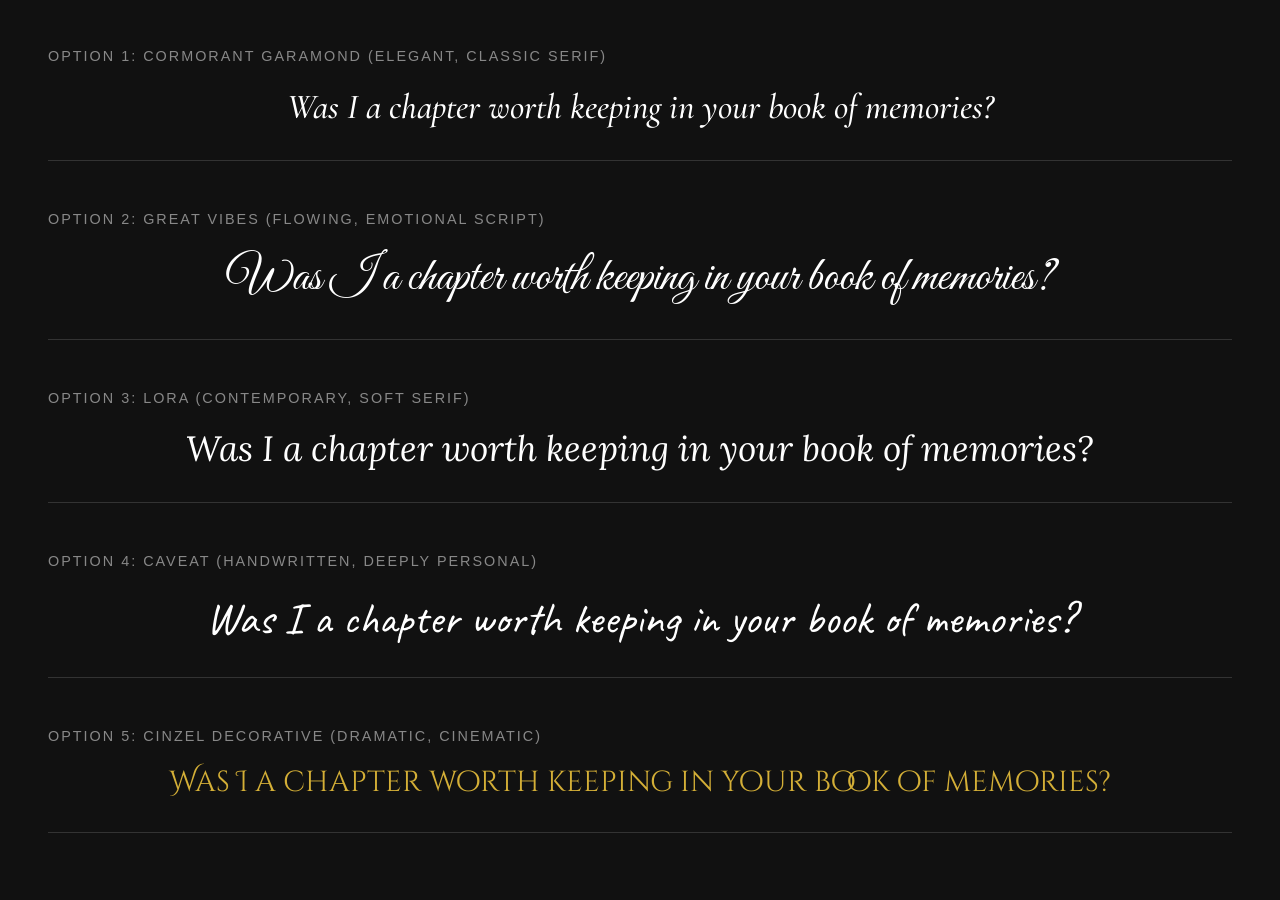
<file: tmp/font_options.html>
<!DOCTYPE html>
<html lang="en">

<head>
    <meta charset="UTF-8">
    <title>Font Options</title>
    <!-- Option 1: Cormorant Garamond (Elegant, legible Serif) -->
    <link href="https://fonts.googleapis.com/css2?family=Cormorant+Garamond:ital,wght@1,500&display=swap"
        rel="stylesheet">

    <!-- Option 2: Great Vibes (Flowing, emotional Script) -->
    <link href="https://fonts.googleapis.com/css2?family=Great+Vibes&display=swap" rel="stylesheet">

    <!-- Option 3: Lora (Contemporary, balanced Serif) -->
    <link href="https://fonts.googleapis.com/css2?family=Lora:ital,wght@1,400&display=swap" rel="stylesheet">

    <!-- Option 4: Caveat (Handwritten, personal Script) -->
    <link href="https://fonts.googleapis.com/css2?family=Caveat:wght@500&display=swap" rel="stylesheet">

    <!-- Option 5: Cinzel Decorative (Dramatic, cinematic Display) -->
    <link href="https://fonts.googleapis.com/css2?family=Cinzel+Decorative:wght@400&display=swap" rel="stylesheet">

    <style>
        body {
            background-color: #111111;
            color: #eeeeee;
            font-family: Arial, sans-serif;
            padding: 40px;
            display: flex;
            flex-direction: column;
            gap: 50px;
        }

        .option {
            border-bottom: 1px solid #333;
            padding-bottom: 30px;
        }

        .option-label {
            font-size: 0.9rem;
            color: #888;
            text-transform: uppercase;
            letter-spacing: 2px;
            margin-bottom: 20px;
        }

        .sample-text {
            font-size: 2.2rem;
            color: #ffffff;
            line-height: 1.3;
            text-align: center;
        }

        /* Font Classes */
        .font-cormorant {
            font-family: 'Cormorant Garamond', serif;
            font-style: italic;
            font-weight: 500;
        }

        .font-vibes {
            font-family: 'Great Vibes', cursive;
            font-size: 3rem;
            /* Script fonts usually need to be bigger */
        }

        .font-lora {
            font-family: 'Lora', serif;
            font-style: italic;
        }

        .font-caveat {
            font-family: 'Caveat', cursive;
            font-size: 2.8rem;
        }

        .font-cinzel {
            font-family: 'Cinzel Decorative', serif;
            font-size: 1.8rem;
            color: #d4af37;
            /* Often looks good with a subtle gold */
        }
    </style>
</head>

<body>

    <div class="option">
        <div class="option-label">Option 1: Cormorant Garamond (Elegant, Classic Serif)</div>
        <div class="sample-text font-cormorant">Was I a chapter worth keeping in your book of memories?</div>
    </div>

    <div class="option">
        <div class="option-label">Option 2: Great Vibes (Flowing, Emotional Script)</div>
        <div class="sample-text font-vibes">Was I a chapter worth keeping in your book of memories?</div>
    </div>

    <div class="option">
        <div class="option-label">Option 3: Lora (Contemporary, Soft Serif)</div>
        <div class="sample-text font-lora">Was I a chapter worth keeping in your book of memories?</div>
    </div>

    <div class="option">
        <div class="option-label">Option 4: Caveat (Handwritten, Deeply Personal)</div>
        <div class="sample-text font-caveat">Was I a chapter worth keeping in your book of memories?</div>
    </div>

    <div class="option">
        <div class="option-label">Option 5: Cinzel Decorative (Dramatic, Cinematic)</div>
        <div class="sample-text font-cinzel">Was I a chapter worth keeping in your book of memories?</div>
    </div>

</body>

</html>
</file>
